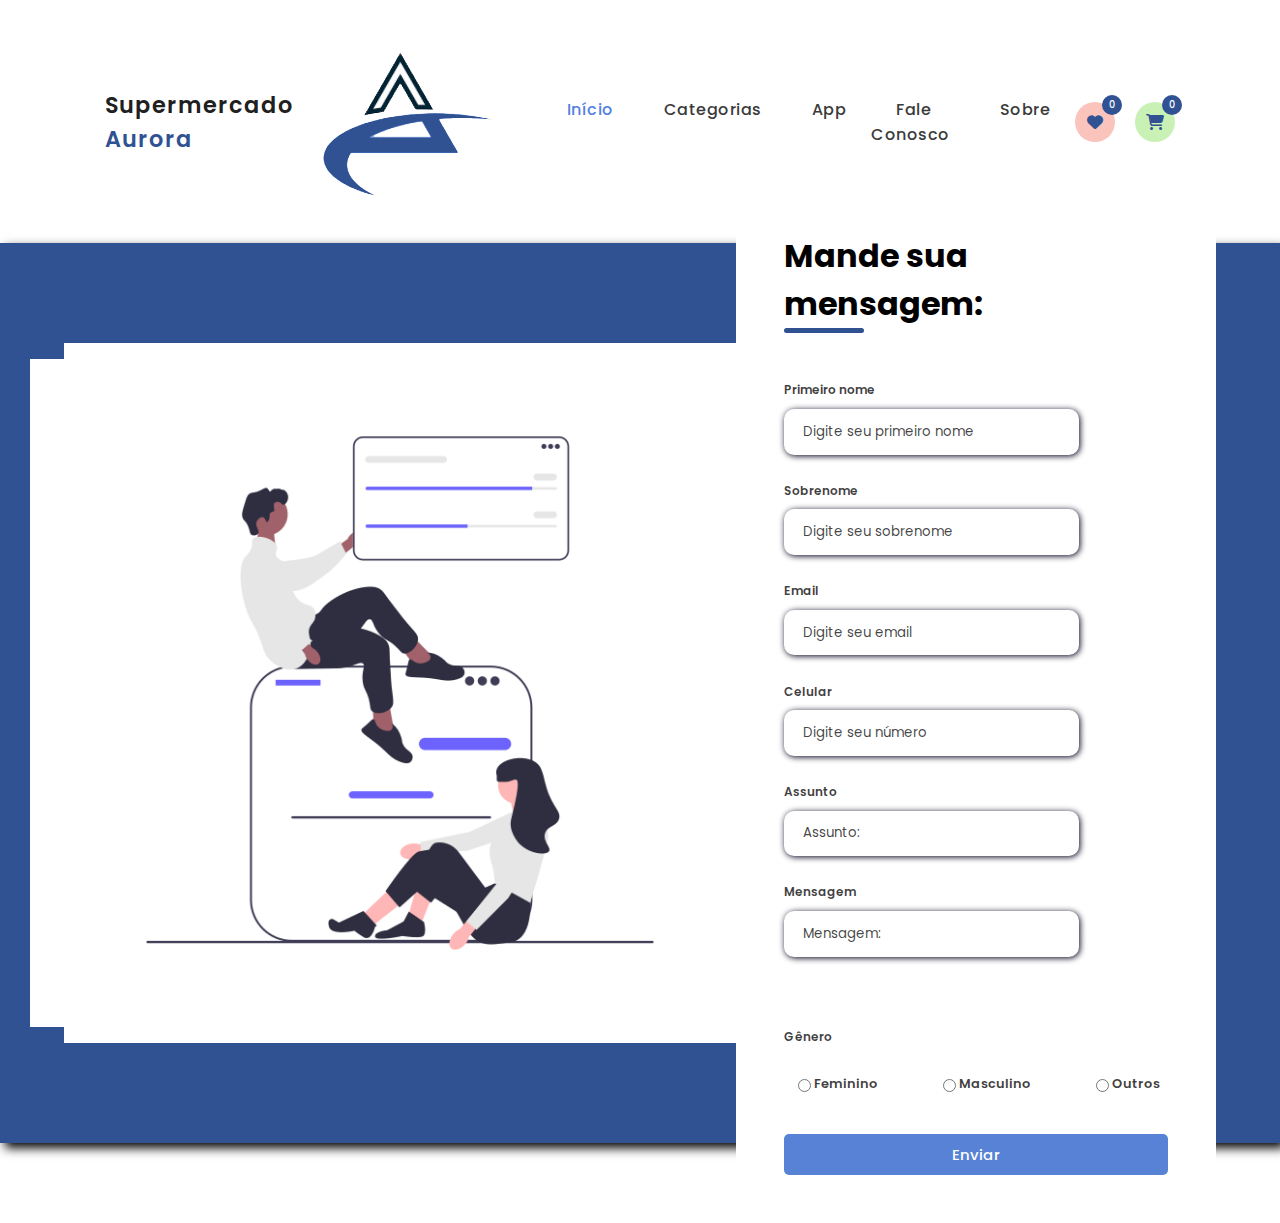
<file: contato.html>
<!DOCTYPE html>
<html lang="pt-br">
<head>
    <meta charset="UTF-8">
    <meta name="viewport" content="width=device-width, initial-scale=1.0">
    <title>Supermercado Aurora</title>
    <link rel="preconnect" href="https://fonts.googleapis.com">
    <link rel="preconnect" href="https://fonts.gstatic.com" crossorigin>
    <link href="https://fonts.googleapis.com/css2?family=Poppins:ital,wght@0,100;0,200;0,300;0,400;0,500;0,600;0,700;0,800;0,900;1,100;1,200;1,300;1,400;1,500;1,600;1,700;1,800;1,900&display=swap" rel="stylesheet">
    <link rel="stylesheet" href="fontawesome/css/all.min.css">
    <link rel="shortcut icon" href="imagens2/favicon.ico" type="image/x-icon">
    <link rel="stylesheet" href="style.css">
</head>

<body>
    <header>
    <nav class="navegacao">
        <a href="index.html" class="logo">
            Supermercado <span>Aurora</span>
            </a>
        <img src="imagens/logoA.png" alt="Supermercado A">

        <ul class="menu">
            <li><a href="index.html" class="ativo">Início</a></li>
            <li><a href="#categorias">Categorias</a></li>
            <li><a href="#download-app">App</a></li>
            <li><a href="#conteudo">Fale Conosco</a></li>
            <li><a href="parallax.html" target="_blank">Sobre</a></li>
        </ul>

        <div class="direito">
            <a href="#" class="curtiu">
                <i class="fa-solid fa-heart"></i>
                <span>0</span>
            </a>
            <a href="#" class="compras">
                <i class="fa-solid fa-cart-shopping"></i>
                <span>0</span>
            </a>
        </div>
    </nav>
    </header>

    <section id="conteudo">
        <div class="form-img">
            <img src="imagens2/undraw_Team_up_re_84ok.png" alt="">
        </div>

        <div class="form">
            <form action="#">
                <span class="form-header">
                    <div class="title">
                        <h1>Mande sua mensagem:</h1>
                    </div>
                </span>
            <div class="input-group">
                <div class="input-box">
                    <label for="firstname">Primeiro nome</label>
                    <input id="firstname" type="text" name="firstname" placeholder="Digite seu primeiro nome" required>
                </div>

                <div class="input-box">
                    <label for="lastname">Sobrenome</label>
                    <input id="lastname" type="text" name="lastname" placeholder="Digite seu sobrenome" required>
                </div>

                <div class="input-box">
                    <label for="email">Email</label>
                    <input id="email" type="email" name="email" placeholder="Digite seu email" required>
                </div>

                <div class="input-box">
                    <label for="number">Celular</label>
                    <input id="number" type="tel" name="number" placeholder="Digite seu número" required>
                </div>

                <div class="input-box">
                    <label for="topic">Assunto</label>
                    <input id="topic" type="text" name="topic" placeholder="Assunto:" required>
                </div>

                <div class="input-box">
                    <label for="message">Mensagem</label>
                    <input id="message" type="text" name="message" placeholder="Mensagem:" required>
                </div>
            </div> 
           
            <div class="gender-inputs">
                <div class="gender-title">
                    <h6>Gênero</h6>
                </div>
                <div class="gender-group">
                    <div class="gender-input">
                        <input type="radio" id="female" name="gender">
                        <label for="female">Feminino</label>
                    </div>

                    <div class="gender-input">
                        <input type="radio" id="male" name="gender">
                        <label for="male">Masculino</label>
                    </div>

                    <div class="gender-input">
                        <input type="radio" id="others" name="gender">
                        <label for="others">Outros</label>
                    </div>
                </div>
            </div>

            <div class="send-button">
                <button><a href="#">Enviar</a></button>
            </div>
            </form>
        </div>
    </section>
</file>
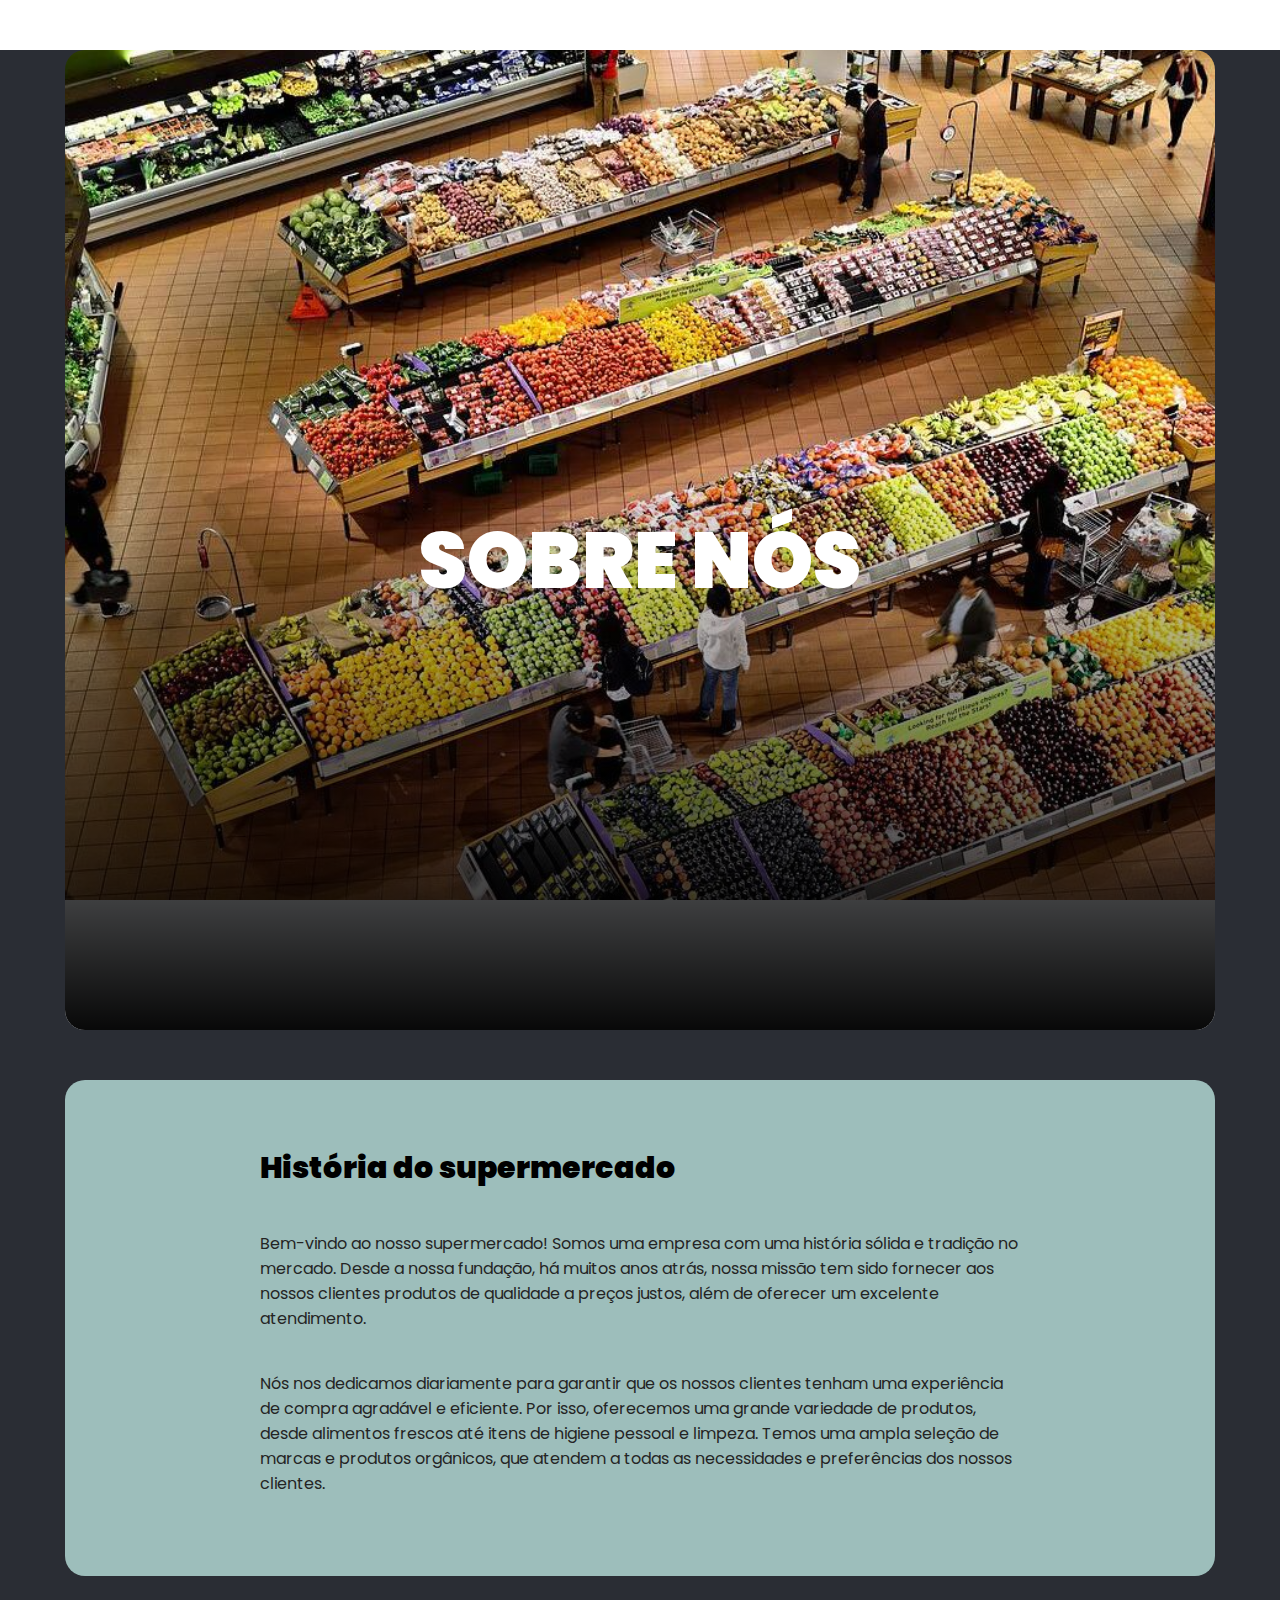
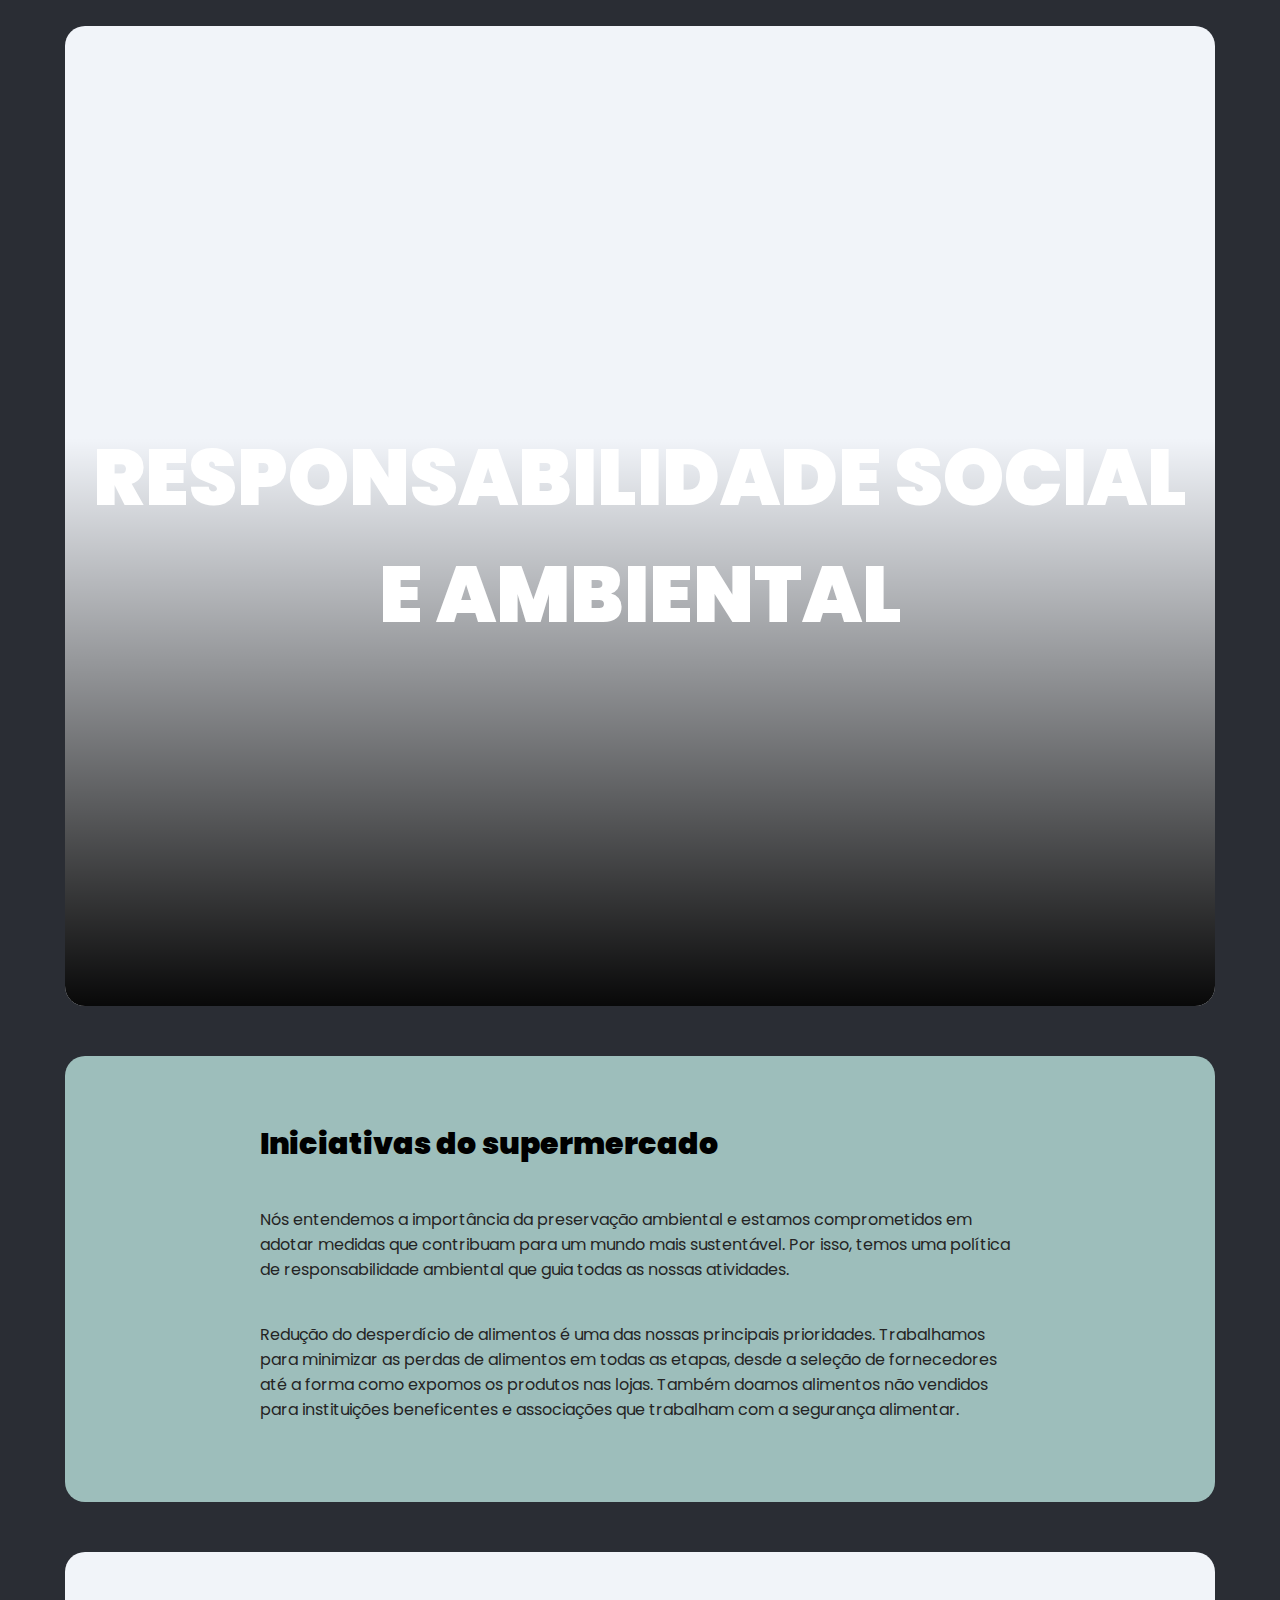
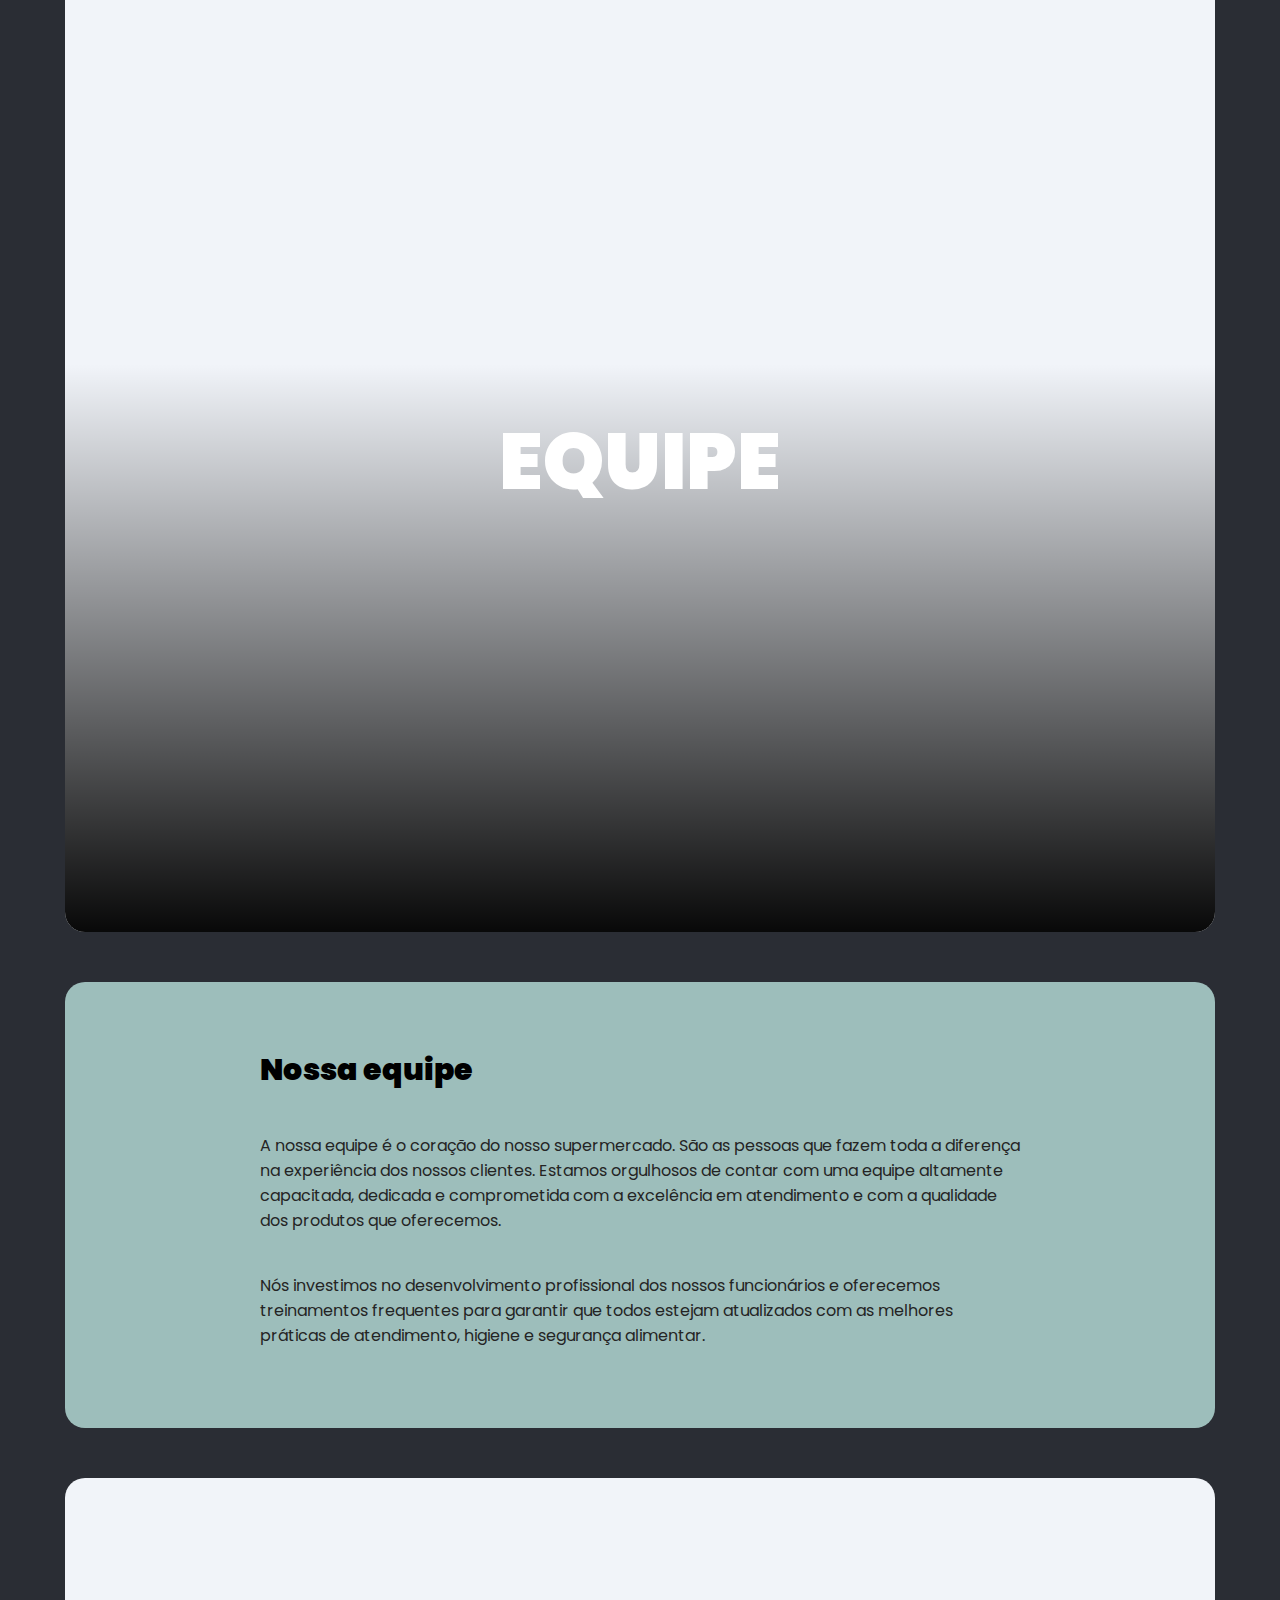
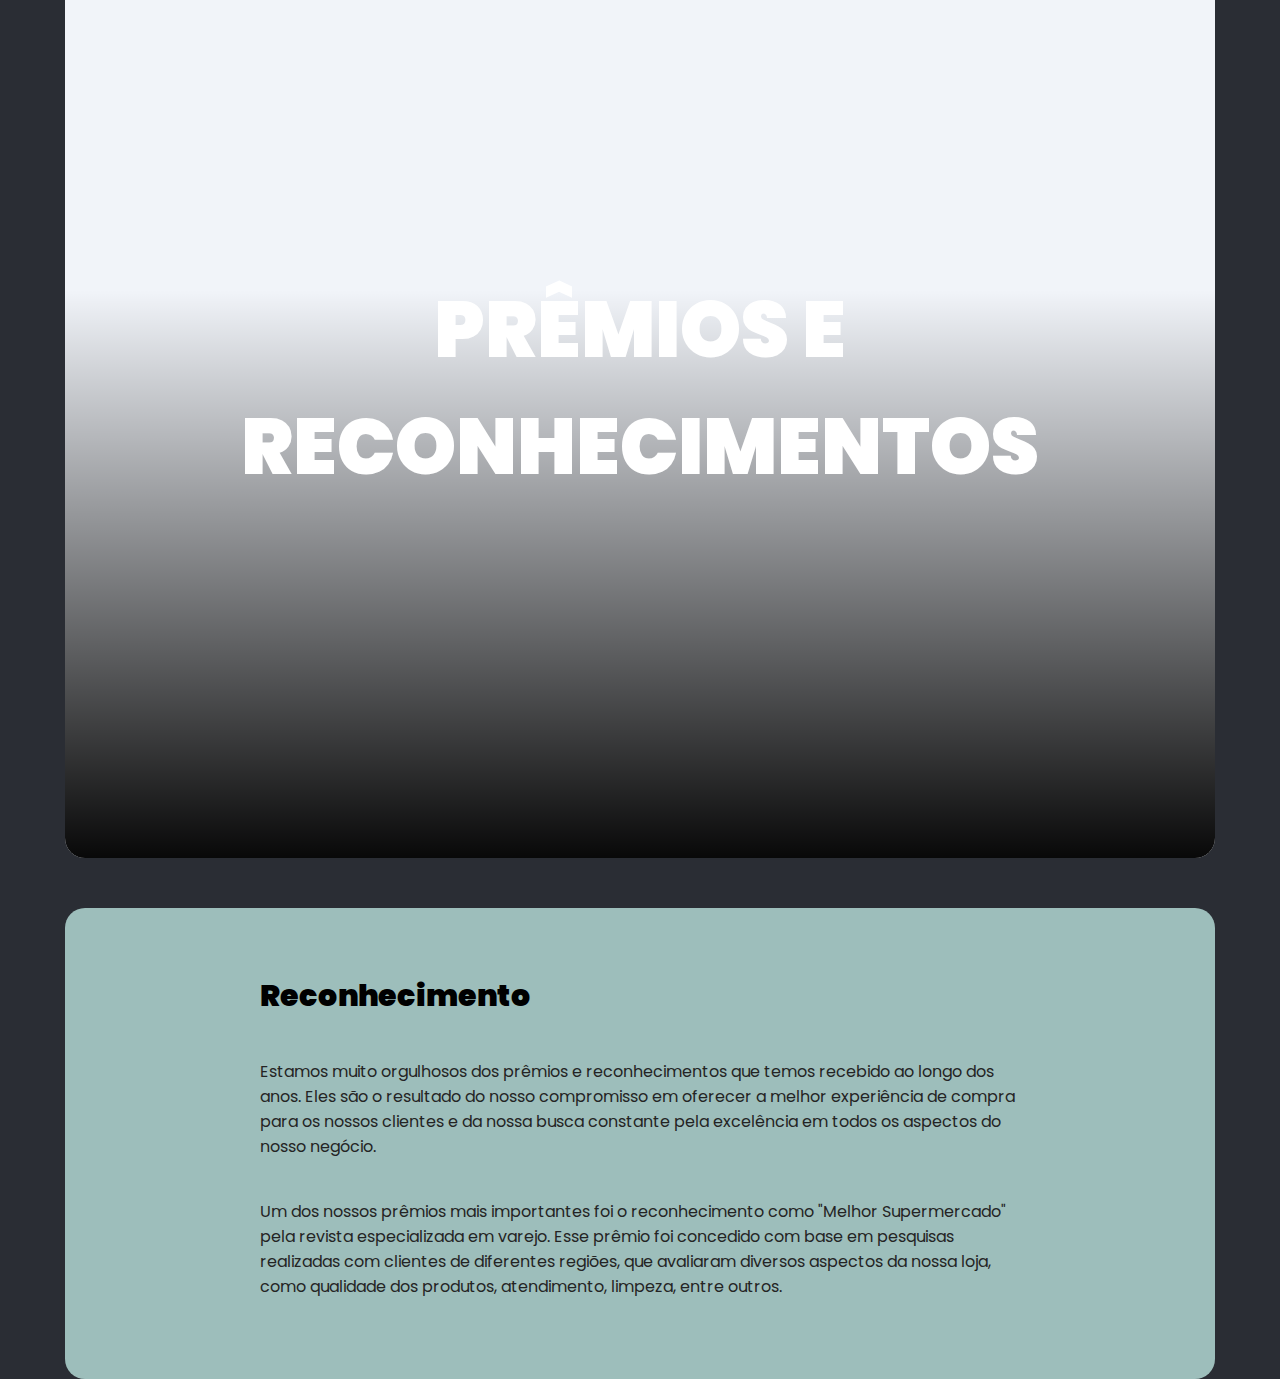
<file: parallax.html>
<!DOCTYPE html>
<html lang="pt-br">
<head>
    <meta charset="UTF-8">
    <meta name="viewport" content="width=device-width, initial-scale=1.0">
    <title>Supermercado Aurora</title>
    <link rel="preconnect" href="https://fonts.googleapis.com">
    <link rel="preconnect" href="https://fonts.gstatic.com" crossorigin>
    <link href="https://fonts.googleapis.com/css2?family=Poppins:ital,wght@0,100;0,200;0,300;0,400;0,500;0,600;0,700;0,800;0,900;1,100;1,200;1,300;1,400;1,500;1,600;1,700;1,800;1,900&display=swap" rel="stylesheet">
    <link rel="stylesheet" href="fontawesome/css/all.min.css">
    <link rel="shortcut icon" href="imagens2/favicon.ico" type="image/x-icon">
    <link rel="stylesheet" href="style.css">
    <link rel="stylesheet" href="parallax.css">
</head>

<body>
    <div class="wrapper">
      <main>
        <section class="module parallax parallax-1">
          <h1>Sobre nós</h1>
        </section>
        <section class="module content">
          <div class="container">
            <h2>História do supermercado</h2>
            <p>Bem-vindo ao nosso supermercado! Somos uma empresa com uma história sólida e tradição no mercado. Desde a nossa fundação, há muitos anos atrás, nossa missão tem sido fornecer aos nossos clientes produtos de qualidade a preços justos, além de oferecer um excelente atendimento.</p>

            <p>Nós nos dedicamos diariamente para garantir que os nossos clientes tenham uma experiência de compra agradável e eficiente. Por isso, oferecemos uma grande variedade de produtos, desde alimentos frescos até itens de higiene pessoal e limpeza. Temos uma ampla seleção de marcas e produtos orgânicos, que atendem a todas as necessidades e preferências dos nossos clientes.</p>          
          </div>
        </section>
  
        <section class="module parallax parallax-2">
          <h1>Responsabilidade social e ambiental</h1>
        </section>
  
        <section class="module content">
          <div class="container">
            <h2>Iniciativas do supermercado</h2>
            <p>Nós entendemos a importância da preservação ambiental e estamos comprometidos em adotar medidas que contribuam para um mundo mais sustentável. Por isso, temos uma política de responsabilidade ambiental que guia todas as nossas atividades.</p>

            <p>Redução do desperdício de alimentos é uma das nossas principais prioridades. Trabalhamos para minimizar as perdas de alimentos em todas as etapas, desde a seleção de fornecedores até a forma como expomos os produtos nas lojas. Também doamos alimentos não vendidos para instituições beneficentes e associações que trabalham com a segurança alimentar.</p>          
          </div>
        </section>
  
        <section class="module parallax parallax-3">
          <h1>Equipe</h1>
        </section>
  
        <section class="module content">
          <div class="container">
            <h2>Nossa equipe</h2>
            <p>A nossa equipe é o coração do nosso supermercado. São as pessoas que fazem toda a diferença na experiência dos nossos clientes. Estamos orgulhosos de contar com uma equipe altamente capacitada, dedicada e comprometida com a excelência em atendimento e com a qualidade dos produtos que oferecemos.</p>

            <p>Nós investimos no desenvolvimento profissional dos nossos funcionários e oferecemos treinamentos frequentes para garantir que todos estejam atualizados com as melhores práticas de atendimento, higiene e segurança alimentar.</p>          
          </div>
        </section>

        <section class="module parallax parallax-4">
            <h1>Prêmios e reconhecimentos</h1>
          </section>
    
          <section class="module content">
            <div class="container">
              <h2>Reconhecimento</h2>
              <p>Estamos muito orgulhosos dos prêmios e reconhecimentos que temos recebido ao longo dos anos. Eles são o resultado do nosso compromisso em oferecer a melhor experiência de compra para os nossos clientes e da nossa busca constante pela excelência em todos os aspectos do nosso negócio.</p>

              <p>Um dos nossos prêmios mais importantes foi o reconhecimento como "Melhor Supermercado" pela revista especializada em varejo. Esse prêmio foi concedido com base em pesquisas realizadas com clientes de diferentes regiões, que avaliaram diversos aspectos da nossa loja, como qualidade dos produtos, atendimento, limpeza, entre outros.</p>          
            </div>
          </section>
  
      </main>
    </div>
  </body>
  </html>
</file>
<file: style.css>
*{
    font-family: poppins;
    scroll-behavior: smooth;
}

ul{
    list-style: none;
}

a{
    text-decoration: none;
}

body{
    margin: 0px;
    padding: 0px;
    font-family: poppins;
}

.navegacao{
    display: flex;
    justify-content: space-between;
    align-items: center;
    padding: 35px;
    max-width: 1070px;
    width: 100%;
    margin: auto;
}

.menu{
    display: flex;
}

.menu li a{
padding: 3px 10px;
margin: 0px 15px;
color: #3b3b3b;
font-weight: 500;
letter-spacing: 0.5px;
transition: all ease 0.3s;
}

.logo{
    font-size: 1.4rem;
    font-weight: 600;
    letter-spacing: 1px;
    color: #202020;
}

.logo span{
    color: #315292;
}

.direito{
    display: grid;
    grid-template-columns: auto auto;
    grid-column-gap: 20px;
}

.direito a{
width: 40px;
height: 40px;
display: flex;
justify-content: center;
align-items: center;
border-radius: 50%;
color: #315292;
position: relative;
}

.direito .curtiu{
background-color: #fac4bc;
color: #315292;
}

.direito .compras{
background-color: #caf1b5;
color: #315292;  
}

.direito a span{
    position: absolute;
    top: -7px;
    right: -7px;
    width: 20px;
    height: 20px;
    display: flex;
    justify-content: center;
    align-items: center;
    border-radius: 50%;
    color: #ffffff;
    font-size: 0.6rem;
    font-weight: 500;
    background-color: #315292;
}

.menu li a:hover,
.menu .ativo{
    color: #5381de;
    transition: all ease 0.3s;
}

#banner{
    max-width: 1250px;
    height: 500px;
    border-radius: 30px;
    background-color: #f1f4f9;
    margin: 10px auto;
    background-image: url(imagens2/Grocery-PNG-Image.png);
    background-repeat: no-repeat;
    background-size: 1290px;
    background-position: center;
    padding: 20px;
    display: flex;
    align-items: center;
}

.busca{
    display: flex;
    flex-direction: column;
    width: 500px;
    margin-left: 209px;
    position: relative;
}

.busca h1{
    font-size: 3rem;
    line-height: 55px;
    color: #315292;
}

.busca strong{
    color: #F2CC8F;
    font-size: 1.4rem;
    margin-top: 4px;
}

.barra{
    background-color: #ffffff;
    height: 50px;
    display: flex;
    align-items: center;
    margin-top: 25px;
    padding: 0px 5px 0px 20px;
    border-radius: 30px;
}

.barra i{
    font-size: 1.3rem;
    color: #315292;
    margin: 0px 10px;
}

.barra .digite{
    height: 40px;
    border: none;
    width: 100%;
    padding: 0px 10px;
    outline: none;
}

.barra .botao-busca{
    width: 220px;
    height: 40px;
    border-radius: 30px;
    background-color: #5782d6;
    border: none;
    color: #ffffff;
    outline: none;
    cursor: pointer;
    transition: all ease 0.3s;
}

.barra .botao-busca:hover{
    background-color: #315292;
    transition: all ease 0.3s;
}



#categorias{
    display: flex;
    flex-direction: column;
    max-width: 1000px;
    margin: 100px auto;
}

.categorias-cabeçalho{
    display: flex;
    justify-content: space-between;
    align-items: center;
}

.categorias-cabeçalho h2{
    font-size: 1.56rem;
    font-weight: 700;
    color: #202020;
    letter-spacing: 0.5px;
}

.categorias-cabeçalho span{
    color: #DA667B;
    font-weight: 400;
    letter-spacing: 1px;
}

.categorias-container{
    display: flex;
    justify-content: space-between;
    align-items: center;
    margin-top: 40px;
}

.categorias-caixa{
    display: flex;
    flex-direction: column;
    align-items: center;
    justify-content: center;
    background-color: #BFC3BA;
    border-radius: 20px;
    height: 140px;
    width: 140px;
    border: 1px solid rgba(0, 0, 0, 0, 0.3);
    margin: 0.5px;
}

.categorias-caixa img{
    height: 50px;
    width: 100px;
    object-fit: contain;
    object-position: center;
    transition: all ease 0.1s;
}

.categorias-caixa span{
    color: #393939;
    font-size: 0.8rem;
    margin-top: 20px;
    letter-spacing: 0.3px;
    font-weight: 600;
}

.categorias-caixa:hover img{
    transform: scale(1.1);
    transition: all ease 0.1s;
}


#clientes{
    display: flex;
    flex-direction: column;
    justify-content: center;
    align-items: center;
    background-color: #C96480;
    padding: 80px 0px;
    margin: 40px 0px;
    border-top: 1px solid #C96480;
    border-bottom: 1px solid #C96480;
}

.cliente-cabeçalho h3{
    font-size: 1.56rem;
    color: #202020;
    font-weight: 700;
    letter-spacing: 0.5px;
}

.cliente-container{
    display: grid;
    grid-template-columns: 1fr 1fr 1fr;
    grid-column-gap: 20px;
    width: 90%;
    margin-top: 40px;
}

.cliente-caixa{
    background-color: #ffffff;
    padding: 30px 20px;
    border: 1px solid #f1f1f1;
    box-shadow: 2px 2px 50px rgba(0, 0, 0, 0, 0.5);
    border-radius: 0px 30px 0px 30px;
}

.cliente-perfil{
    display: flex;
    align-items: center;
}

.cliente-perfil img{
    width: 40px;
    height: 40px;
    object-fit: cover;
    object-position: center;
    border-radius: 50%;
}

.texto-perfil{
    display: flex;
    flex-direction: column;
    margin-left: 10px;
}

.texto-perfil strong{
    color: #202020;
    font-size: 1rem;
    font-weight: 600;
}

.avaliaçao{
    display: flex;
    margin: 10px 0px;
}

.avaliaçao i{
    color: #fdcc0d;
}

.cliente-caixa p{
    color: #3b3b3b;
}



#patrocinio{
    margin: 100px auto;
    display: flex;
    flex-direction: column;
    max-width: 1000px;
}

.patrocinio-cabeçalho{
    display: flex;
    justify-content: space-between;
    align-items: center;
}

.patrocinio-cabeçalho h1{
    font-size: 1.56rem;
    font-weight: 700;
    color: #202020;
    letter-spacing: 0.5px;
}

.logo-container{
    display: flex;
    justify-content: space-between;
    margin-top: 40px;
}

.logo-container img{
    height: 55px;
    object-fit: contain;
    object-position: center;
    filter: grayscale(1);
    opacity: 0.3;
    transition: all ease 0.3s;
}

.logo-container img:hover{
    filter: grayscale(0);
    opacity: 1;
    transition: all ease 0.3s;
}




#download-app{
    max-width: 1150px;
    width: 100%;
    background-color:#136F63;
    height: 400px;
    margin: 225px auto;
    border-radius: 20px;
    padding: 20px;
    display: flex;
    justify-content: space-around;
    align-items: center;
}

.app-img{
    width: 230px;
    height: 530px;
    background-color:#ffffff;
    border: 4px solid #202020;
    border-radius: 20px;
    overflow: hidden;
}

.app-img img{
    width: 100%;
    height: 110%;
    object-fit: cover;
    object-position: top center;
}

.download-app-text{
    max-width: 400px;
}

.download-app-text strong{
    color: #202020;
    font-size: 1.56rem;
}

.download-app-text p{
    color: #050505;
    margin: 15px 0px;
}

.download-btns{
    display: flex;
}

.download-btns a{
    height: 44px;
    display: flex;
    justify-content: center;
    align-items: center;
    margin-right: 10px;
    border-radius: 5px;
    overflow: hidden;
}

.download-btns a:hover{
    transform: scale(1.1);
    transition: transform 0.2s ease-in-out;
}

.download-btns a img{
    height: 100%;
    object-fit: cover;
    object-position: center;
}



footer{
    background-color: #f1f4f9;
    padding: 50px 20px;
    border-top: 5px solid #315292;
}

.footer-container{
    max-width: 1100px;
    margin: auto;
    display: flex;
    justify-content: space-around;
    align-items: flex-start;
}

.footer-logo a{
    color: #3b3b3b;
    font-size: 1.4rem;
    font-weight: 600;
    letter-spacing: 1px;
}

.footer-logo a span{
    color: #315292;
}

.footer-logo{
    display: flex;
    flex-direction: column;
    justify-content: center;
    align-items: center;
}

.footer-social{
    display: flex;
    margin-top: 10px;
}

.footer-social a{
    width: 40px;
    height: 40px;
    display: flex;
    justify-content: center;
    align-items: center;
    color: #315292;
    border: 1px solid #315292;
    font-size: 0.9rem;
    margin: 0px 5px;
    transition: all ease 0.3s;
}

.footer-social a:hover{
    background-color: #e4ebf8;
    transition: all ease 0.3s;
}

.footer-links strong{
    color: #315292;
    font-size: 1.4rem;
    font-weight: 600;
}

.footer-links ul{
margin-top: 10px;
}

.footer-links ul li a{
    color: #000204;
    opacity: 0.5;
    margin: 4px 0px;
    font-size: 0.9rem;
    letter-spacing: 1px;
    transition: all ease 0.3s;
}

.footer-links li a:hover{
    opacity: 1;
    transition: all ease 0.3s;
}

footer p{
    color: #315292;
    font-size: 16px;
    font-weight: 20rem;
    text-align: center;
    margin-top: 70px;
}


#conteudo{
    width: 100%;
    height: 100vh;
    display: flex;
    box-shadow: 5px 5px 10px rgba(0, 0, 0, 212);
    justify-content: center;
    align-items: center;
    background-color: #315292;
    
}

.form-img{
    width: 50%;
    display: flex;
    justify-content: center;
    align-items: center;
    background-color: #fff;
    padding: 1rem;
}

.form-img img{
    width: 46.2rem;
}

.form{
    width: 30%;
    display: flex;
    justify-content: center;
    align-items: center;
    flex-direction: column;
    background-color: #fff;
    padding: 3rem;
}

.form-header{
margin-bottom: 1rem;
display: flex;
justify-content: center;
}


.form-header h1::after{
    content: '';
    display: block;
    width: 5rem;
    height: 0.3rem;
    background-color: #315292;
    margin: 0 auto;
    position: absolute;
    border-radius: 10px;
}

.input-group{
    display: flex;
    flex-wrap: wrap;
    justify-content: space-between;
    padding: 1rem 0;
}

.input-box{
    display: flex;
    flex-direction: column;
    margin-bottom: 1.1rem;
}

.input-box input{
    margin: 0.6rem 0;
    padding: 0.8rem 1.2rem;
    border: none;
    border-radius: 10px;
    box-shadow: 1px 1px 6px #00001c;
}

.input-box input:hover{
    background-color: #eeeeee75;
}

.input-box input:focus-visible{
    outline: 1px solid #315292;
}

.input-box label,
.gender-title h6{
font-size: 0.75rem;
font-weight: 600;
color: #000000c0;
}

.input-box input::placeholder{
    color: #000000be;
}

.gender-group{
    display: flex;
    justify-content: space-between;
    margin-top: 0.62rem;
    padding: 0 0.5rem;
}

.gender-input{
    display: flex;
    align-items: center;
}

.gender-input input{
    margin-left: 0.35rem;
}

.gender-input label{
    font-size: 0.81rem;
    font-weight: 600;
    color: #000000c0;
}

.send-button button{
    width: 100%;
    margin-top: 2.5rem;
    border: none;
    background-color: #5782d6;
    padding: 0.62rem;
    border-radius: 5px;
    cursor: pointer;
}

.send-button button:hover{
    background-color: #315292;
}

.send-button button a{
    text-decoration: none;
    font-size: 0.93rem;
    font-weight: 500;
    color: #fff;
}




.categorias-prod{
    display:flex;
    max-width: 300px;
    margin: 20px ;
    text-align: center;
}



#carnes,
#margarinas,
#graos,
#temperos,
#doces,
#bebidas,
#higiene,
#verduras,
#frutas,
#peixes{
    margin: 80px;
    text-align: center;
 }

.produtos{
    display: grid;
    grid-template-columns: 1fr 1fr 1fr;
    grid-column-gap: 20px;
    margin: 40px 0px;
  }

.ff{
    width: 60%;
    border: 2px solid #e4ebf8;
    background-color: #fff;
    padding: 20px;
    border-radius: 20px;
    display:flex;
    flex-direction: column;
    position: relative;
    margin-bottom: 10px;
}

.ff img{
    width: 90%;
    height: 180px;
    object-fit: contain;
    object-position: center;
    margin: auto;
}

.ff strong{
    color: #000204;
    font-size: 1.1rem;
    letter-spacing: 1px;
    font-weight: 600;
    margin-top: 10px;
}

.ff .qt{
    color: #ccc;
    font-size: 0.8rem;
    font-weight: 500;
    letter-spacing: 1px;
}

.ff .pr{
    margin-top: 10px;
    font-size: 1.4rem;
    font-weight: 600;
    color: #3b3b3b;

}

.ff .btn{
    width: 100%;
    height: 40px;
    background-color: #d5dff4;
    color: #4469b3;
    display: flex;
    justify-content: center;
    align-items: center;
    margin-top: 20px;
    transition: all ease 0.3s;
}

.ff .btn i{
    margin-right: 10px;
}

.ff .btn:hover{
    background-color: #4469b3;
    color: #fff;
    transition: all ease 0.3s;

}

.ff .btn1{
    position: absolute;
    right: 30px;
    top: 20px;
    color: #b1c4ea;
    font-size: 1.3rem;
}

.ff .btn1:hover{
    color: #db2d27;
    transition: all ease 0.3s;
}


main section{
    display: flex;
    flex-direction: column;
    justify-content: center;
    max-width: 1150px;
    margin: 50px auto;
    padding: 60px 0px 20px 0px;
    border-radius: 20px;
    background-color: #f1f4f9;
    border: 80px #315292;
    align-items: center;
}

.categorias-prod::after{
    content: '';
    display: block;
    width: 15rem;
    height: 0.3rem;
    background-color: #ED9B40;
    margin: 0 auto;
    position: absolute;
    border-radius: 10px;
}


.mn-btn, .menu-icon{
    display: none;
}

/* responsivo */


@media(max-width:1280px){
    #banner{
        width: 1150px;
    }
}

@media(max-width:1200px){
    #banner{
        width: 90%;
        height: 500px;
    }
    #download-app,
    .categorias-container{
        width: 90%;
    }
}

@media(max-width:1050px){
    .busca{
        background-size: 700px;
    }
    #categorias, #patrocinio{
        width: 90%;
    }
}

@media(max-width:965px){
    .navegacao .direito{
        justify-content: space-between;
        height: 65px;
        padding: 35px 25px;
    }
    .categorias-container{
        flex-wrap: wrap;
        justify-content: center;
    }
    .categorias-caixa{
        margin: 10px;
    }
    .ff{
        grid-template-columns: 1fr 1fr;
    }
    
    .cliente-caixa{
        grid-template-columns: 1fr 1fr;
    }

    .patrocinio-cabeçalho{
        justify-content: center;
    }

    .logo-container{
        flex-wrap: wrap;
        justify-content: center;
    }

    .logo-container img{
        margin: 10px;
    }

    #download-app{
        flex-direction: column;
        height: 100%;
        background-color: transparent;
        margin-top: 0px;
        width: 90%;
        max-width: 100%;
    }
    .app-img{
        height: 450px;
        width: 220px;
    }
    .download-app-text{
        max-width: 100%;
        background-color: #f1f1f1;
        padding: 20px;
        border-radius: 20px;
        margin-top: 20px;
        display: flex;
        flex-direction: column;
        justify-content: center;
        align-items: center;
        text-align: center;
    }
    .footer-container{
        display: grid;
        grid-template-columns: 1fr 1fr;
    }
    .footer-links{
        text-align: center;
    }
}

@media(max-width:750px){
    .busca{
        margin-left: 20px;
    }
    .busca h1{
        font-size: 2rem;
        line-height: 30px;
    }
    .bg-1{
        display: none;
    }

    .cliente-container, .cliente-caixa{
        grid-template-columns: 1fr;
    }


    .form{
        max-width: 30%;
        background-color: #f1f1f1;
        padding: 20px;
        border-radius: 20px;
        margin-top: 20px;
        display: flex;
        flex-direction: column;
        justify-content: center;
        align-items: center;
        text-align: center;
    }

    #conteudo{
        width: 100%;
        height: 100vh;
        display: flex;
        box-shadow: 5px 5px 10px rgba(0, 0, 0, 212);
        justify-content: center;
        align-items: center;
        background-color: #315292;
        
    }

}

@media(max-width:500px){
    .busca{
        margin-left: 0px;
        max-width: 100%;
    }
    .busca h1{
        font-size: 1.3em;
    }
    .barra{
        width: 100%;
        max-width: 100%;
        height: 40px;
        padding-left: 10px;
    }
    .barra i{
        font-size: 1rem;
    }
    .barra .botao-busca{
        height: 30px;
    }
    .categorias-container{
        display: grid;
        grid-template-columns: 1fr 1fr;
        grid-gap: 15px;
    }
    .categorias-caixa{
        width: 100%;
        margin: 0px;
    }
    .produtos{
        grid-template-columns: 1fr;
    }
    .footer-container{
        grid-template-columns: 1fr;
    }
}
@media(max-width:350px){
    .download-btns{
        flex-direction: column;
    }
    .download-btns a{
        margin: 4px 0px;
        width: 140px;
    }
    .download-btns a img{
        width: 100%;
    }
    .navegacao .direito{
        grid-gap: 5px;
    }
}
</file>
<file: parallax.css>
body{
    margin:0;
    padding:0;
    color: #242424;
    font-family: poppins;
    word-wrap: break-word;
    overflow-wrap: break-word;
  }
  
  h1,h2,h3,h4,h5,h6{
    font-weight: 900;
    color: #000;
  }
  
  .wrapper{
    width: 100%;
    margin: 0 auto;
  }
  
  main{
    display: block;
    background-color: #2A2D34;
  }
  
  .container{
    width: 100%;
    max-width: 760px;
    margin: 0 auto;
    padding: 0 20px;
  }
  
  section.module p{
    margin-bottom: 40px;
  }
  
  section.module:last-child{
    margin-bottom: 0;
  }
  
  section.module h2{
    margin-bottom: 40px;
    font-size: 30px;
  }
  
  section.module.content{
   padding: 40px 0;
   background: #9DBEBB; 
  }
  
  section.module.parallax{
    display: flex;
    flex-direction: column;
    justify-content: center;
    height: 100vh !important;
    width: 100%;
    position: relative;
    overflow: hidden;
    background-position: 50% 50%;
    background-repeat: no-repeat;
    background-attachment: fixed;
    background-size: cover;
    -webkit-background-size: cover;
    -moz-background-size: cover;
    -o-background-size: cover;
  }
  
  section.module.parallax:after{
    content: "";
    height: 100%;
    width: 100%;
    position: absolute;
    z-index: 8;
    background: -moz-linear-gradient(to bottom, rgba(0,0,0,0) 0, rgba(0,0,0,0) 40%, #000 100% );
    background: -webkit-linear-gradient(to bottom, rgba(0,0,0,0) 0, rgba(0,0,0,0) 40%, #000 100% );
    background: linear-gradient(to bottom, rgba(0,0,0,0) 0, rgba(0,0,0,0) 40%, #000 100% );
  }
  
  
  section.module.parallax-1{
    background-image: url(imagens4/supermarket\ hall\ \(1\).jpg);
  }
  
  section.module.parallax-2{
    background-image: url(imagens4/loja-virtual-para-supermercados-1084x720.jpg);
  }
  
  section.module.parallax-3{
    background-image: url(imagens4/5-passos-para-fazer-o-trabalho-em-equipe-funcionar-e1572442514946-1600x900.jpg);
  }

  section.module.parallax-4{
    background-image: url(imagens4/reconhecimento-profissional.webp);
  }
  
  section.module.parallax h1{
    color: #FFF;
    text-align: center;
    font-size: 78px;
    z-index: 50;
    text-transform: uppercase;
  }

  @media all and (max-width: 820px) {
    section.module h2 {
      font-size: 32px;
    }
    .module h2, p{
      padding: 0 8px;
    }
  
    .container{
      margin:0;
      padding:0;
    }
  
    section.module.parallax h1 {
      font-size: 36px;
    }
  }
</file>
